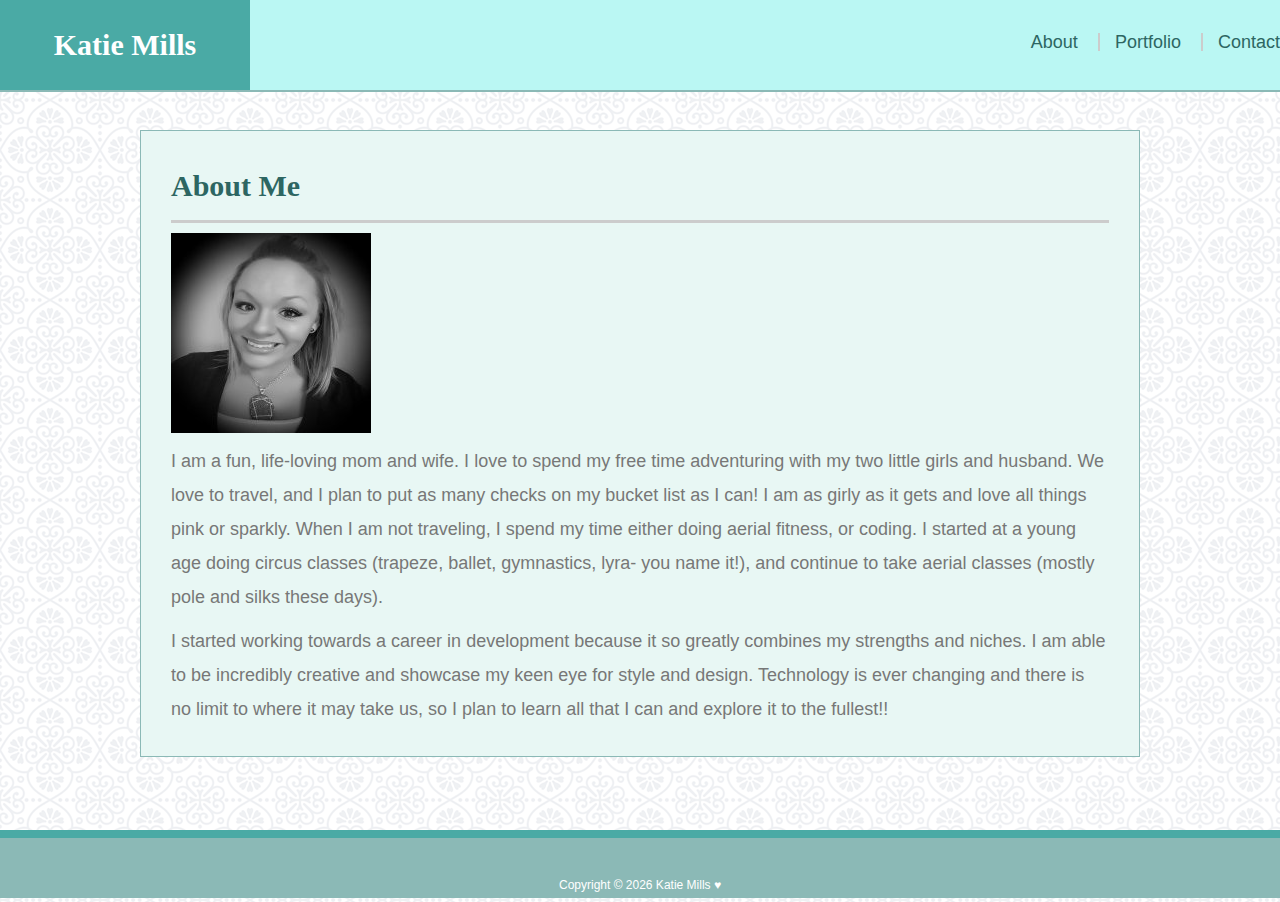
<file: index.html>
<!doctype html>
<html lang="en-us">

<head>
  <meta charset="UTF-8">
  <meta name="viewport" content="width=device-width, initial-scale=1.0">
  <meta http-equiv="X-UA-Compatible" content="ie=edge">

  <title>About Me | Katie Mills</title>

  <!-- Reset CSS -->
  <link rel="stylesheet" type="text/css" href="assets/css/reset.css">
  <!-- Style CSS -->
  <link rel="stylesheet" type="text/css" href="assets/css/style.css">
  
</head>

<body>

  <header id="masthead">
    <div class="container">
      <a href="index.html" id="logo">Katie Mills</a>

      <nav class="nav">
        <a href="index.html">About</a>
        <a href="portfolio.html">Portfolio</a>
        <a href="contact.html">Contact</a>
      </nav>
    </div>
  </header>

  <div id="main-container" class="container">
    <section class="main-section">
      <h1>About Me</h1>
   
        <img src="assets/css/images/portfolio-profile-picture.jpg" class="img" alt="Katie Mills">

        <p>I am a fun, life-loving mom and wife. I love to spend my free time adventuring with my two little girls and husband. We
          love to travel, and I plan to put as many checks on my bucket list as I can! I am as girly as it gets and love
          all things pink or sparkly. When I am not traveling, I spend my time either doing aerial fitness, or coding. I
          started at a young age doing circus classes (trapeze, ballet, gymnastics, lyra- you name it!), and continue to
          take aerial classes (mostly pole and silks these days). </p>
    
        <p>I started working towards a career in development because it so greatly combines my strengths and niches. I
          am able to be incredibly creative and showcase my keen eye for style and design. Technology is ever changing and there is no limit to where it may
          take us, so I plan to learn all that I can and explore it to the fullest!!</p>
    
    </section>

  </div>

  <footer>
    <div class="wrapper">
      <p>Copyright &copy;
        <script>document.write(new Date().getFullYear())</script> Katie Mills &hearts; </p>
    </div>
  </footer>

</body>

</html>
</file>
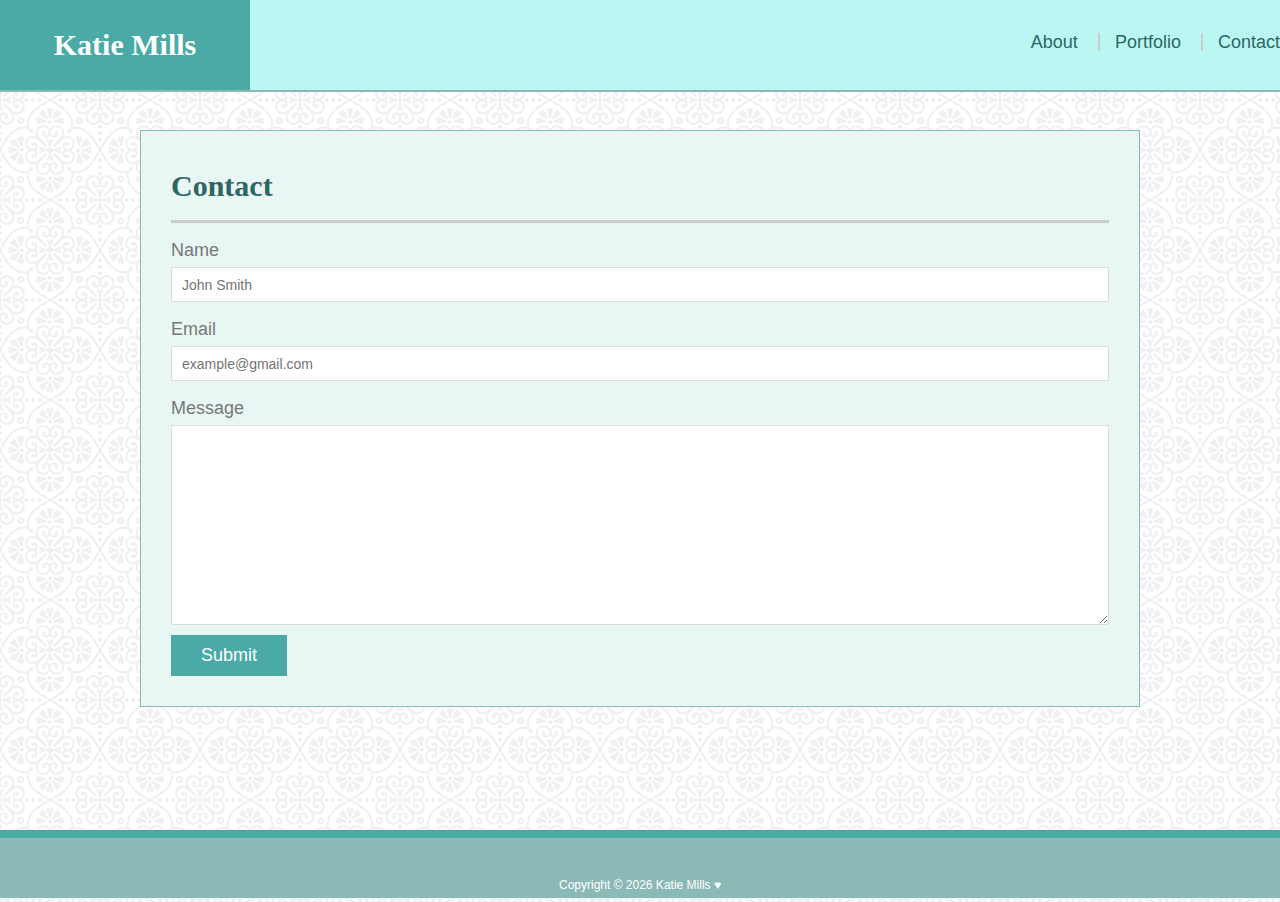
<file: contact.html>
<!doctype html>
<html lang="en-us">

<head>
  <meta charset="UTF-8">
  <meta name="viewport" content="width=device-width, initial-scale=1.0">
  <meta http-equiv="X-UA-Compatible" content="ie=edge">

  <title>Contact | Katie Mills</title>
 
 <!-- Reset CSS -->
 <link rel="stylesheet" type="text/css" href="assets/css/reset.css">
 <!-- Style CSS -->
 <link rel="stylesheet" type="text/css" href="assets/css/style.css">

</head>

<body>

  <header id="masthead">
    <div class="container">
      <a href="contact.html" id="logo">Katie Mills</a>

      <nav>
        <a href="index.html">About</a>
        <a href="portfolio.html">Portfolio</a>
        <a href="contact.html">Contact</a>
      </nav>
    </div>
  </header>

  <div id="main-container" class="container">
    <section class="main-section">
      <h1>Contact</h1>
      
      <form id="contact-form">
        <form>
          <ul>
            <li>
              <label for="name">Name</label>
              <input type="text" id="name" name="name" placeholder="John Smith" required="required">
            </li>
            <li>
              <label for="email">Email</label>
              <input type="email" id="email" name="email" placeholder="example@gmail.com" required="required">
            </li>
            <li>
              <label for="message">Message</label>
              <textarea id="message" name="message" required="required"></textarea>
            </li>
          </ul>
          <input type="submit">
        </form>

    </section>

  </div>


  <footer>
    <div class="container">
      <p>Copyright &copy;
        <script>document.write(new Date().getFullYear())</script> Katie Mills &hearts; </p>
    </div>
  </footer>
</body>

</html>
</file>
<file: assets/css/style.css>
/* main */
body {
  font-family: Arial, "Helvetica Neue", Helvetica, sans-serif;
  font-size: 18px;
  line-height: 34px;
  color: #777;
  background-image: url(images/regal.png)
}

* {
  margin: 0;
  padding: 0;
  box-sizing: border-box;
}

/* general */

#main-container {
  width: 100%;
  max-width: 1000px;
  margin: 0 auto;
  clear: both;
}

h1,
h2,
h3,
p {
  margin-bottom: 10px;
}

p:last-child {
  margin-bottom: 0;
}

h1,
h2,
h3 {
  font-family: Georgia, Times, "Times New Roman", serif;
  font-weight: 700;
}

h1 {
  padding-bottom: 10px;
  font-size: 30px;
  color: #2D6662;
  line-height: 49px;
  border-bottom: 3px solid #cccccc;
}

h2,
h3 {
  font-size: 22px;
}

/* header */
#masthead {
  position: fixed;
  z-index: 99;
  width: 100%;
  margin: 0 0 30px;
  overflow: auto;
  color: #fff;
  background: #BAF7F3;
  border-bottom: 2.5px solid #8BB9B6;
}

#logo {
  float: left;
  width: 250px;
  height: 90px;
  font-family: Georgia, Times, "Times New Roman", serif;
  font-size: 30px;
  font-weight: 700;
  line-height: 90px;
  color: #fff;
  text-align: center;
  text-decoration: none;
  background: #4aaaa5;
}

/* navbar */
nav {
  float: right;
  margin-top: 25px;
}

nav a {
  display: inline-block;
  padding-left: 15px;
  margin-left: 15px;
  line-height: 18px;
  color: #2D6662;
  text-decoration: none;
  border-left: 2px solid #ccc;
}

nav a:first-child {
  border-left: 0 none;
}

nav a:hover:not(.active) {
  background-color: rgb(240, 236, 236);
}

h3, h2 {
  padding-bottom: 10px;
  margin-bottom: 15px;
  line-height: 22px;
  border-bottom: 2px solid #cccccc;
}

/* main */
#main-container {
  padding-top: 130px;
  min-height: calc(100vh - 70px);
}

.main-section {
  float: left;
  width: 100%;
  padding: 30px;
  margin: 0 0 40px;
  background: #E8F7F4;
  border: 1px solid #8BB9B6;
}

/* footer */
footer {
  padding: 30px 0;
  clear: both;
  font-size: 12px;
  color: #fff;
  text-align: center;
  background: #8BB9B6;
  border-top: 8px solid #4aaaa5;
  height: 50px;
}

/* portfolio page */

.work1 {
  position: relative;
  float: left;
  width: 250px;
  height: 250px;
  margin: 10px 10px 10px 10px;
  overflow: auto;
}

.work1:nth-child(even) {
  margin-right: 40px;
}

.work1 img {
  width: 250px;
  height: 250px;
  border: 0 none;
}

.work1 h3 {
  position: absolute;
  bottom: 10px;
  width: 100%;
  padding: 15px;
  margin-bottom: 0;
  font-weight: 300;
  line-height: 30px;
  color: white;
  text-align: center;
  background: gray;
  border-bottom: 0;
}

.work2 {
  position: relative;
  float: left;
  width: 250px;
  height: 250px;
  margin: 10px 40px 10px 10px;
  overflow: auto;
}

.work2:nth-child(even) {
  margin-right: 40px;
}

.work2 img {
  width: 250px;
  height: 250px;
  border: 0 none;
}

.work2 h3 {
  position: absolute;
  bottom: 10px;
  width: 100%;
  padding: 15px;
  margin-bottom: 0;
  font-weight: 300;
  line-height: 30px;
  color: white;
  text-align: center;
  background: gray;
  border-bottom: 0;
}

.work3 {
  position: relative;
  float: left;
  width: 250px;
  height: 250px;
  margin: 10px 10px 10px 10px;
  overflow: auto;
}

.work3:nth-child(even) {
  margin-right: 40px;
}

.work3 img {
  width: 250px;
  height: 250px;
  border: 0 none;
}

.work3 h3 {
  position: absolute;
  bottom: 10px;
  width: 100%;
  padding: 15px;
  margin-bottom: 0;
  font-weight: 300;
  line-height: 30px;
  color: white;
  text-align: center;
  background: gray;
  border-bottom: 0;
}

.work4 {
  position: relative;
  float: left;
  width: 250px;
  height: 250px;
  margin: 10px 10px 10px 10px;
  overflow: auto;
}

.work4:nth-child(even) {
  margin-right: 40px;
}

.work4 img {
  width: 250px;
  height: 250px;
  border: 0 none;
}

.work4 h3 {
  position: absolute;
  bottom: 10px;
  width: 100%;
  padding: 15px;
  margin-bottom: 0;
  font-weight: 300;
  line-height: 30px;
  color: white;
  text-align: center;
  background: gray;
  border-bottom: 0;
}

.auth-image {
  float: left;
  width: 200px;
  height: auto;
  margin-top: 10px;
  margin-right: 25px;
}

/* contact page */

#contact-form ul {
  margin-bottom: 10px;
}

#contact-form li {
  margin-bottom: 10px;
  list-style-type: none;
}

label,
input[type=text],
input[type=email],
textarea {
  display: block;
  width: 100%;
}

input[type=text],
input[type=email],
textarea {
  height: 35px;
  padding: 0 10px;
  font-size: 14px;
  border: 1px solid #dddddd;
}

textarea {
  height: 200px;
}

input[type=submit] {
  padding: 10px 30px;
  font-size: 18px;
  color: #ffffff;
  cursor: pointer;
  background: #4aaaa5;
  border: 0 none;
}

/* Media Query Desktop */
@media screen and (min-width: 769px max-width: 980px) {

  .main-section {
    float: left;
    width: 50%;
    max-width: 680px;
    padding: 30px;
    margin: 0 0 40 0;
    background: #fff;
    border: 1px solid #ddd;
  }
}

/* Media Query iPad/Tablet */ 
@media screen and (min-width: 641px max-width: 768px) {

	#masthead {
		position: fixed;
		margin: 0;
		height: auto;
	}
	
	#logo {
		width: 100%;
		margin: 0;
	}

	.container {
		width: 100%;
	}
	
	nav {
		width: 40%;
		
	}

	nav a {
		padding-right: 5px;
		padding-left: 5px;
		
	}		

	#main-container {
		width: 680px;
	}
	
	.img {
		width: 200px;
		height: 100%;
	}
	
	footer {
		margin-top: 30px;
	}
}

/* Media Query Mobile */
@media screen and (max-width: 640px) {

	#masthead {
		position: static;
		margin: 0;
		height: auto;
	}
	
	#logo {
		width: 100%;
		margin-left: 0;
		margin-right: 0;
		margin-top: 0;
	}

	.container {
		width: 100%;

	}
	
	nav {
    float: left;
		width: 100%;
    margin-top: 10px;

	}

	nav a {
    width: 10%;
		margin: 0px 50px 10px 50px;
		text-align: center;
		border: none;
  }
  
  .active {
    width: 100%;
  }

	#main-container {
    padding-top: 160px;
		width: 90%;
	}

	.img {
		width: 100;
		height: auto;
	}

	footer {
		margin-top: 30px;
	}

}
</file>
